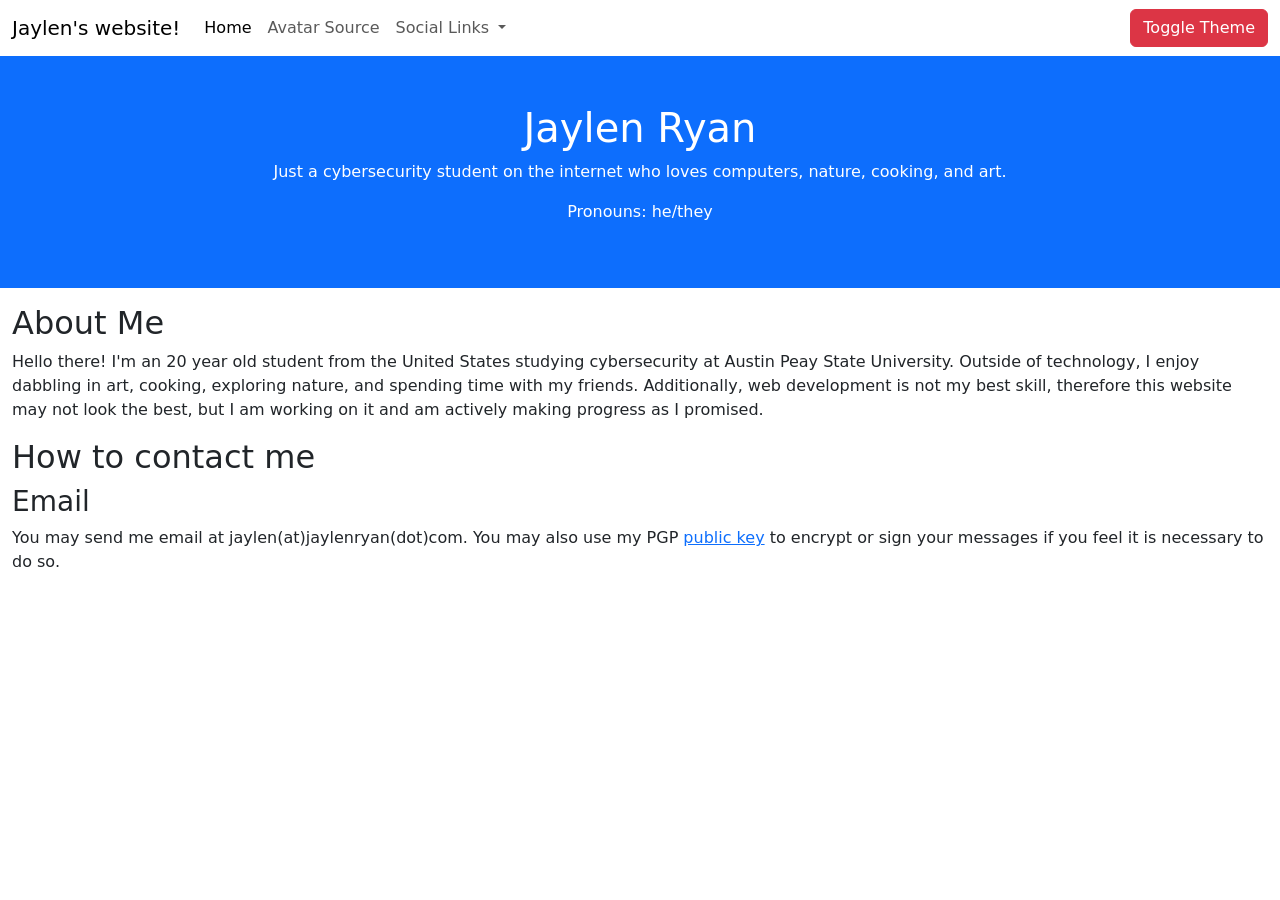
<file: index.html>
<!DOCTYPE html>
<html lang="en">
<head>
    <!--General Meta Tags-->
    <meta charset="UTF-8">
    <meta name="viewport" content="width=device-width, initial-scale=1">
    <!--Primary Meta Tags-->
    <title>Jaylen's website</title>
    <meta name="title" content="Jaylen's website!">
    <meta name="description" content="Just a cybersecurity student on the internet who loves computers, nature, cooking, and art.">
    <!--<link rel="stylesheet" href="styles/theme.css">-->
    <link href="https://cdn.jsdelivr.net/npm/bootstrap@5.3.3/dist/css/bootstrap.min.css" rel="stylesheet" integrity="sha384-QWTKZyjpPEjISv5WaRU9OFeRpok6YctnYmDr5pNlyT2bRjXh0JMhjY6hW+ALEwIH" crossorigin="anonymous">
    <script src="https://cdn.jsdelivr.net/npm/bootstrap@5.3.3/dist/js/bootstrap.bundle.min.js" integrity="sha384-YvpcrYf0tY3lHB60NNkmXc5s9fDVZLESaAA55NDzOxhy9GkcIdslK1eN7N6jIeHz" crossorigin="anonymous"></script>

    <script src="scripts/darkMode.js"></script>
    <!--Favicon-->
    <link rel="icon" href="/images/logo.png">
    <link rel="apple-touch-icon" sizes="180x180" href="/images/apple-touch-icon.png">
    <link rel="icon" type="image/png" sizes="32x32" href="/images/favicon-32x32.png">
    <link rel="icon" type="image/png" sizes="16x16" href="/images/favicon-16x16.png">
    <link rel="manifest" href="/images/site.webmanifest">
    <link rel="mask-icon" href="/images/safari-pinned-tab.svg" color="#2083FF">
    <meta name="msapplication-TileColor" content="#2083FF">
    <meta name="msapplication-config" content="/images/browserconfig.xml?v=5">
    <meta name="theme-color" content="#2083FF">
    <!--Open Graph-->
    <meta property="og:type" content="website">
    <meta property="og:url" content="https://www.jaylenryan.com/">
    <meta property="og:title" content="Jaylen's website!">
    <meta property="og:description" content="Just a cybersecurity student on the internet who loves computers, nature, cooking, and art.">
    <meta property="og:image" content="https://www.jaylenryan.com/images/logo.png">
    <!--Twitter-->
    <meta property="twitter:card" content="summary">
    <meta property="twitter:url" content="https://www.jaylenryan.com/">
    <meta property="twitter:title" content="Jaylen's website!">
    <meta property="twitter:description" content="Just a cybersecurity student on the internet who loves computers, nature, cooking, and art.">
    <meta property="twitter:image" content="https://www.jaylenryan.com/images/logo.png">
</head>
<body>

<nav class="navbar navbar-expand-lg navbar-light">
    <div class="container-fluid">
        <a class="navbar-brand" href="#">Jaylen's website!</a>
        <button class="navbar-toggler" type="button" data-toggle="collapse" data-target="#navbarSupportedContent" aria-controls="navbarSupportedContent" aria-expanded="false" aria-label="Toggle navigation">
            <span class="navbar-toggler-icon"></span>
        </button>

        <div class="collapse navbar-collapse" id="navbarSupportedContent">
            <ul class="navbar-nav mr-auto mb-2 mb-lg-0">
                <li class="nav-item">
                    <a class="nav-link active" aria-current="page" href="#">Home</a>
                </li>
                <li class="nav-item">
                    <a class="nav-link" href="https://unsplash.com/photos/G7ZYCNes298">Avatar Source</a>
                </li>
            <!-- Links -->
                <li class="nav-item dropdown">
                    <a class="nav-link dropdown-toggle" href="#" id="navbarDropdown" role="button" data-bs-toggle="dropdown" aria-expanded="false">
                        Social Links
                    </a>
                    <ul class="dropdown-menu" aria-labelledby="navbarDropdown">
                        <a class="dropdown-item" href="https://www.youtube.com/@jcryan">YouTube</a>
                        <a class="dropdown-item" href="https://github.com/jaylenthebird">GitHub</a>
                        <a class="dropdown-item" href="https://codeberg.org/jaylen">Codeberg</a>
                        <a class="dropdown-item" href="https://tryhackme.com/p/jcryan">TryHackMe</a>
                    </ul>
                </li>
            </ul>
        </div>
        <button class="btn btn-danger navbar-btn" onclick="toggleTheme()">Toggle Theme</button>
    </div>
</nav>

<div class="container-fluid p-5 bg-primary text-white text-center">
    <h1>Jaylen Ryan</h1>
    <p>Just a cybersecurity student on the internet who loves computers, nature, cooking, and art.</p>
    <p>Pronouns: he/they</p>
</div>

<div class="container-fluid mt-3">
    <h2>About Me</h2>
    <p>Hello there! I'm an 20 year old student from the United States studying cybersecurity at Austin Peay State University. Outside of technology, I enjoy dabbling in art, cooking, exploring nature, and spending time with my friends. Additionally, web development is not my best skill, therefore this website may not look the best, but I am working on it and am actively making progress as I promised.</p>
</div>

<div class="container-fluid mt-3">
    <h2>How to contact me</h2>
    <h3>Email</h3>
    <p>You may send me email at jaylen(at)jaylenryan(dot)com</a>. You may also use my PGP <a href="/.well-known/openpgpkey/hu/twa3sw33r9ywxqoh9xbpg5ptsc6snqy3">public key</a> to encrypt or sign your messages if you feel it is necessary to do so.</p>
</div>

</body>
</html>
</file>
<file: styles/theme.css>
body {
    background-color: white;
    color: black;
}
  
.dark-mode {
    background-color: black;
    color: white;
}
</file>
